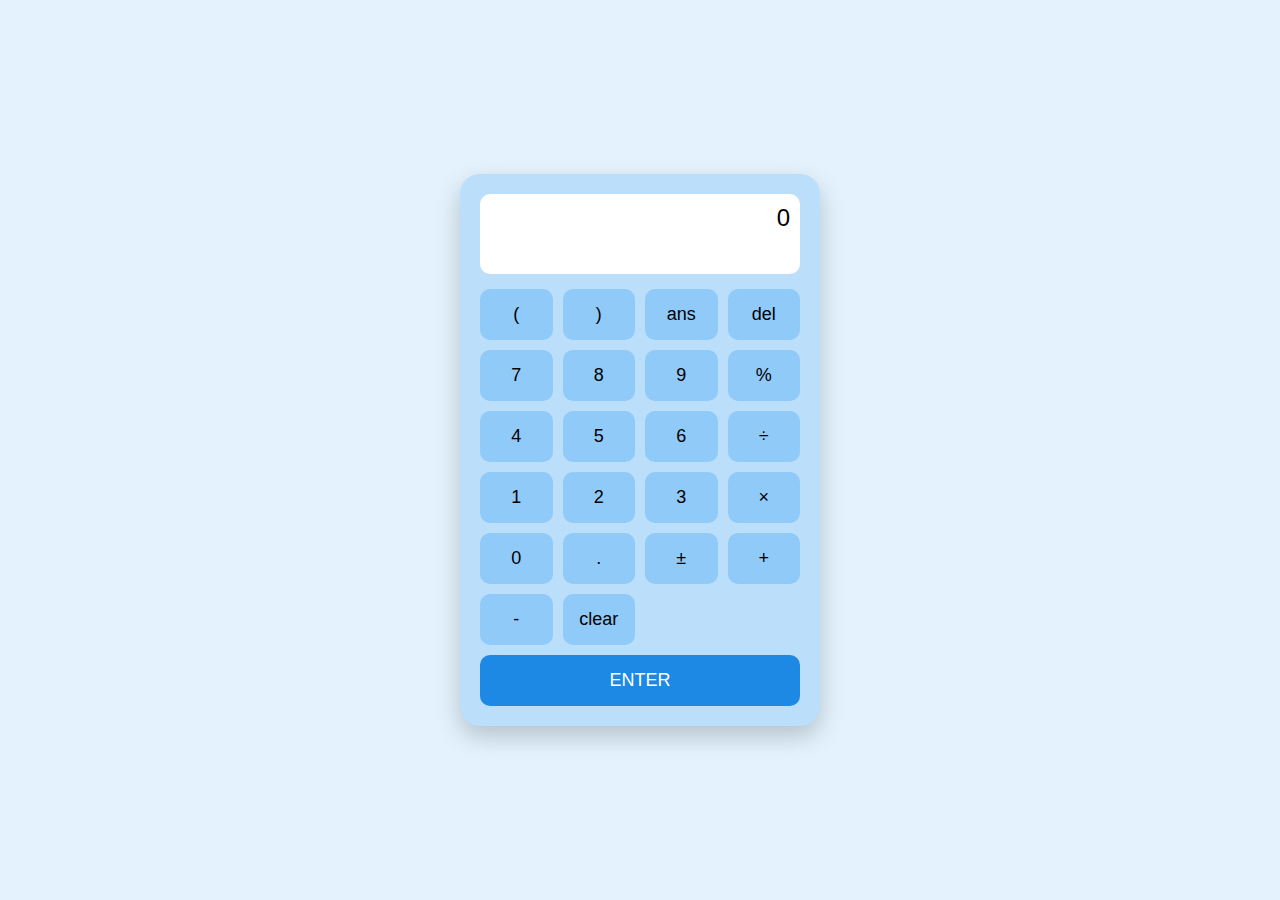
<file: Calculator/index.html>
<!DOCTYPE html>
<html lang="en">
<head>
  <meta charset="UTF-8">
  <meta name="viewport" content="width=device-width, initial-scale=1.0">
  <title>Calculator</title>
    <link rel="stylesheet" href="style.css">
</head>
<body>
  <div class="calculator">
    <div class="display" id="display">0</div>
    <div class="buttons">
      <button onclick="append('(')">(</button>
       <button onclick="append(')')">)</button>
       <button onclick="useAns()">ans</button>
      <button onclick="delChar()">del</button>
      <button onclick="append('7')">7</button>
      <button onclick="append('8')">8</button>
      <button onclick="append('9')">9</button>
      <button onclick="append('%')">%</button>
      <button onclick="append('4')">4</button>
      <button onclick="append('5')">5</button>
      <button onclick="append('6')">6</button>
      <button onclick="append('/')">&#247;</button>
      <button onclick="append('1')">1</button>
      <button onclick="append('2')">2</button>
      <button onclick="append('3')">3</button>
      <button onclick="append('*')">&#215;</button>
      <button onclick="append('0')">0</button>
      <button onclick="append('.')">.</button>
      <button onclick="toggleSign()">&#177;</button>
      <button onclick="append('+')">+</button>
      <button onclick="append('-')">-</button>
      
      <button onclick="clearDisplay()">clear</button>
       
      <button class="equal" onclick="calculate()">ENTER</button>
    </div>
  </div>

  <script src="script.js"></script>
</body>
</html>
</file>
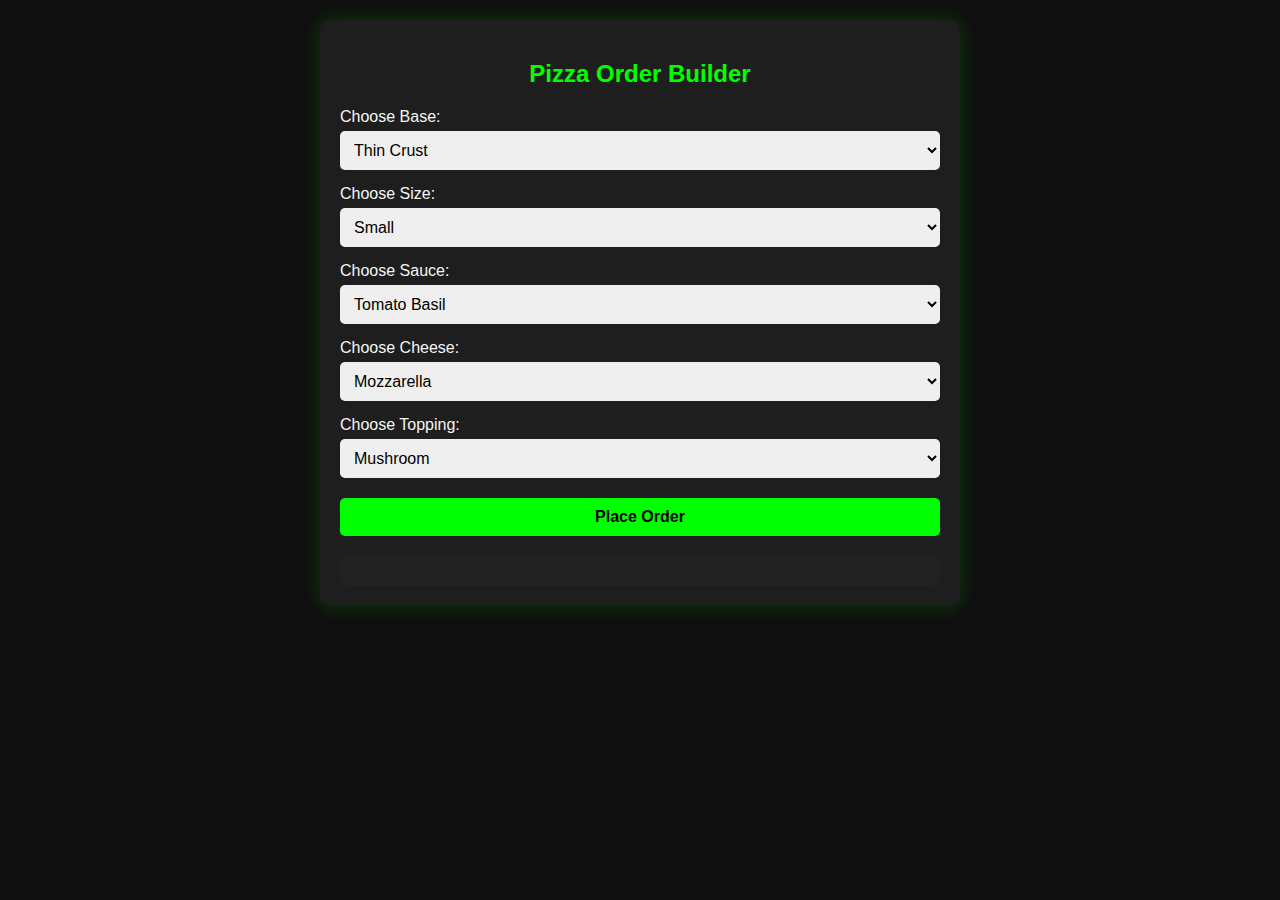
<file: pizza- delivery/index.html>
<!DOCTYPE html>
<html lang="en">
<head>
  <meta charset="UTF-8">
  <meta name="viewport" content="width=device-width, initial-scale=1.0">
  <title>Pizza Delivery App</title>
<link rel="stylesheet" href="style.css">
</head>
<body>
  <div class="container">
    <h2>Pizza Order Builder</h2>
    <form id="pizzaForm">
      <label for="base">Choose Base:</label>
      <select id="base">
        <option value="Thin Crust">Thin Crust</option>
         <option value="Cheese Burst">Cheese Burst</option>
             <option value="Classic Hand Tossed">Classic Hand Tossed</option>
      </select>
      <label for="size">Choose Size:</label>
      <select id="size">
        <option value="Small">Small</option>
             <option value="Medium">Medium</option>
        <option value="Large">Large</option>
      </select>
      <label for="sauce">Choose Sauce:</label>
      <select id="sauce">
           <option value="Tomato Basil">Tomato Basil</option>
    <option value="Pesto">Pesto</option>
        <option value="Barbecue">Barbecue</option>
         </select>
              <label for="cheese">Choose Cheese:</label>
      <select id="cheese">
        <option value="Mozzarella">Mozzarella</option>
    <option value="Cheddar">Cheddar</option>
        <option value="Parmesan">Parmesan</option>
        </select>
<label for="topping">Choose Topping:</label>
           <select id="topping">
         <option value="Mushroom">Mushroom</option>
        <option value="Pepperoni">Pepperoni</option>
           <option value="Olives">Olives</option>
          <option value="Onions">Onions</option>
        <option value="Capsicum">Capsicum</option>
    </select>
        <button type="button" onclick="placeOrder()">Place Order</button>
      </form>
      <div class="summary" id="summary"></div>
    </div>
<script src="script.js"></script>
</body>
</html>
</file>
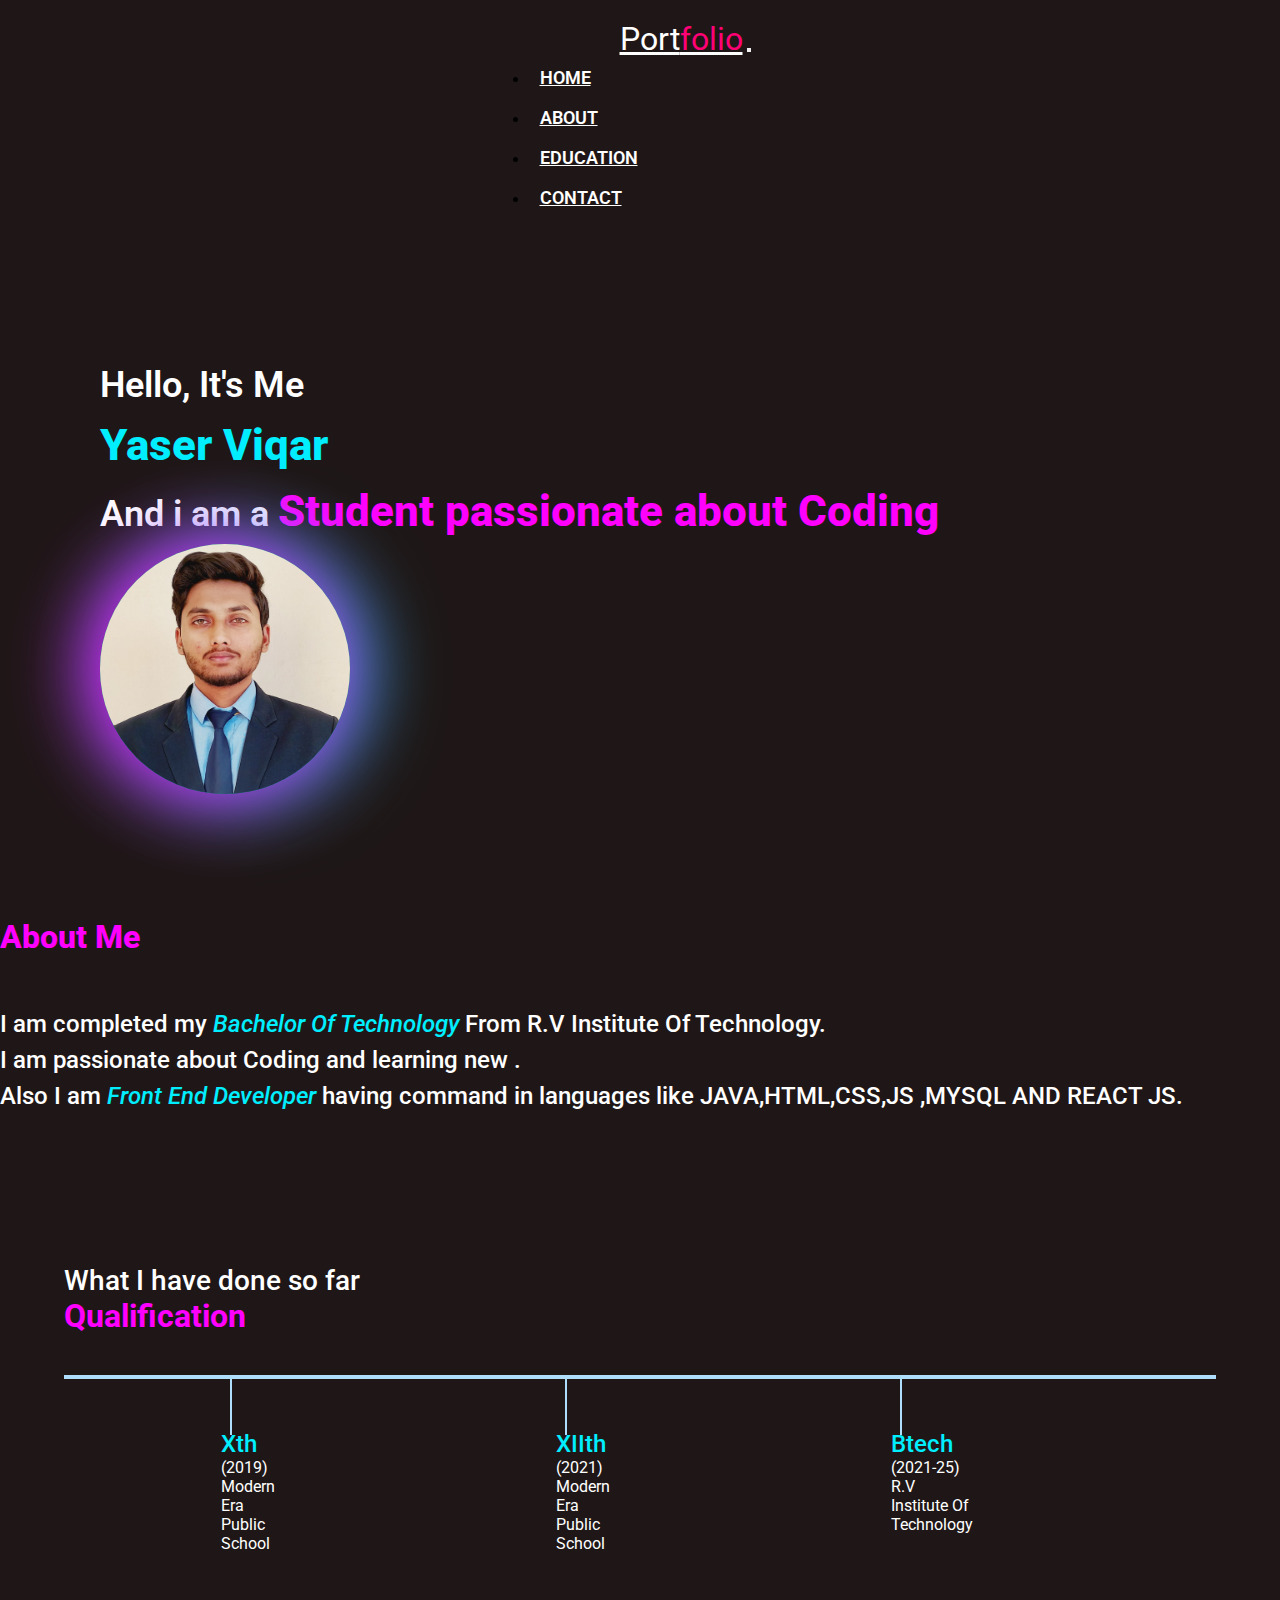
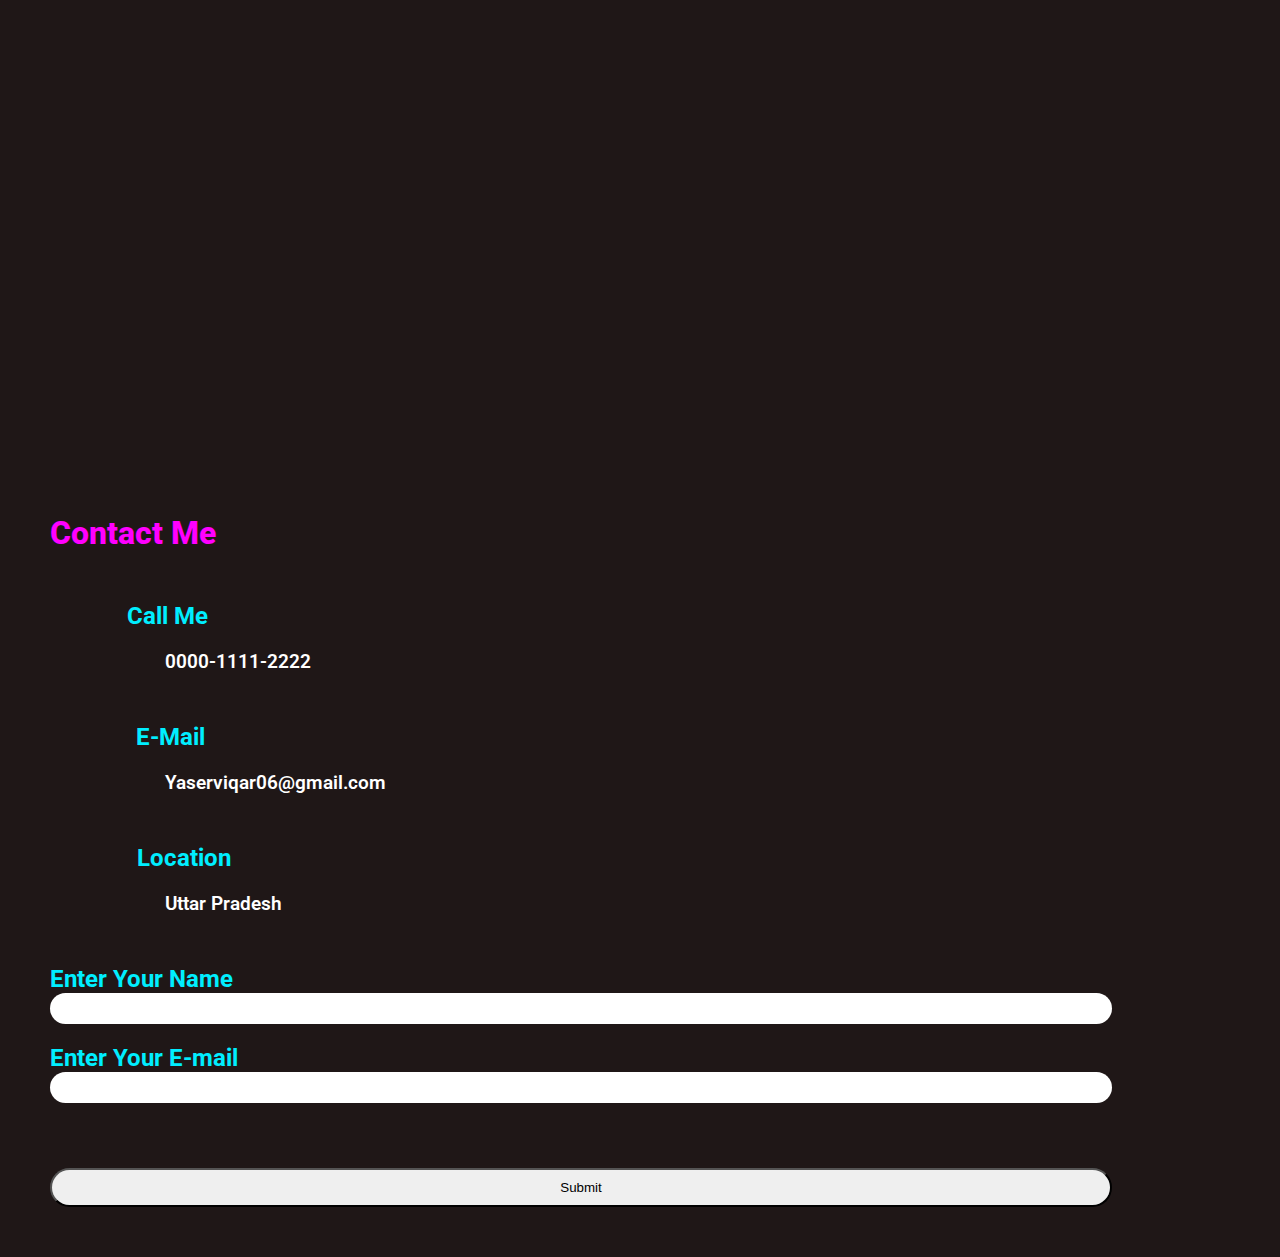
<file: Portfolio/index.html>
<!DOCTYPE html>
<html lang="en">

<head>
  <meta charset="UTF-8">
  <meta name="viewport" content="width=device-width, initial-scale=1.0">
  <title>My Portfolio</title>
  <link rel="stylesheet" href="styles.css" class="css">
  
</head>

<body>
  <nav class="navbar navbar-expand-lg">
    <div class="container-fluid">
      <a class="navbar-brand" href="#">Port<span class="folio">folio</span></a>
      <button class="navbar-toggler" type="button" data-bs-toggle="collapse" data-bs-target="#navbarNav"
        aria-controls="navbarNav" aria-expanded="false" aria-label="Toggle navigation">
        <span class="navbar-toggler-icon"></span>
      </button>
      <div class="collapse navbar-collapse" id="navbarNav">
        <ul class="navbar-nav ms-auto">
          <li class="nav-item">
            <a class="nav-link" aria-current="page" href="#about">HOME</a>
          </li>
          <li class="nav-item">
            <a class="nav-link" href="#aboutme">ABOUT</a>
          </li>
          <li class="nav-item">
            <a class="nav-link" href="#education">EDUCATION</a>
          </li>
          <li class="nav-item">
            <a class="nav-link" href="#contact">CONTACT</a>
          </li>
        </ul>
      </div>
    </div>
  </nav>


  <section id="about">

    <div class="row">
      <div class="col-lg-6 col-sm-12">
        <p class="about"> Hello, It's Me <br>
          <span class="name">Yaser Viqar</span><br>
          And i am a <span class="dev">Student passionate about Coding</span>
        </p>
      </div>
      <div class="col-lg-6 col-sm-12">
        <img class="myimage" src="images/abc.jpg" alt="">
      </div>

    </div>

  </section>


  <section id="aboutme">
    <div class="row">

     

      <div class="col-lg-6">
        <div class="container">
          <h1 class="text-center aboutme">About Me</h1>
          <p class="para"> I am completed my <span class="degree"><i>Bachelor Of Technology</i></span> From R.V
            Institute Of Technology.<br>
            I am passionate about Coding and learning new .<br>
            Also I am <span class="front"><i>Front End Developer</i></span> having command in languages like JAVA,HTML,CSS,JS
           ,MYSQL AND REACT JS.</p>
        </div>
      </div>
    </div>

  </section>

  <section id="education">

    <p class="qualification">What I have done so far</p>
    <span class="qua">Qualification</span>
    <div class="box">
      <div class="details">

        <div class="vertical">
          <span class="data">Xth </span><br>
          (2019) <br>
          Modern Era Public School

        </div>
      </div>
      <div class="details ">
        <div class="vertical">
          <span class="data">XIIth </span><br>
          (2021) <br>
          Modern Era Public School
        </div>
      </div>
      <div class="details">
        <div class="vertical">
          <span class="data"> Btech </span> <br>

          (2021-25) <br>
          R.V Institute Of Technology
        </div>
      </div>


    </div>
    </div>

    </div>


  </section>


  <section id="contact">
    <h1 class="text-center contact">Contact Me</h1>
    <div class="row">
      <div class="col-lg-6 msg">

        <i class="fa-solid fa-phone-volume fa-beat fa-2xl " style="color: #ebecef;"></i>
        <span class="call">Call Me</span>
        <div class="info">0000-1111-2222</div>


        <i class="fa-regular fa-envelope-open-text fa-beat fa-2xl" style="color: #ebecef;"></i>
        <span class="mail">E-Mail</span>
        <div class="info">Yaserviqar06@gmail.com</div>


        <i class="fa-sharp fa-solid fa-location-dot fa-beat fa-2xl" style="color: #f0f5ff;"></i>
        <span class="location">Location</span>
        <div class="info">Uttar Pradesh</div>
      </div>
      <div class="col-lg-6 form">
        <label for="name">Enter Your Name</label>
        <br>
        <input id="name" type="text">
        <br>
        <label for="E-Mail">Enter Your E-mail</label>
        <br>
        <input id="E-Mail" type="email">
        <button type="button" class="btn btn-outline-light text-center">Submit</button>
      </div>

    </div>
  </section>




  
</body>

</html>
</file>
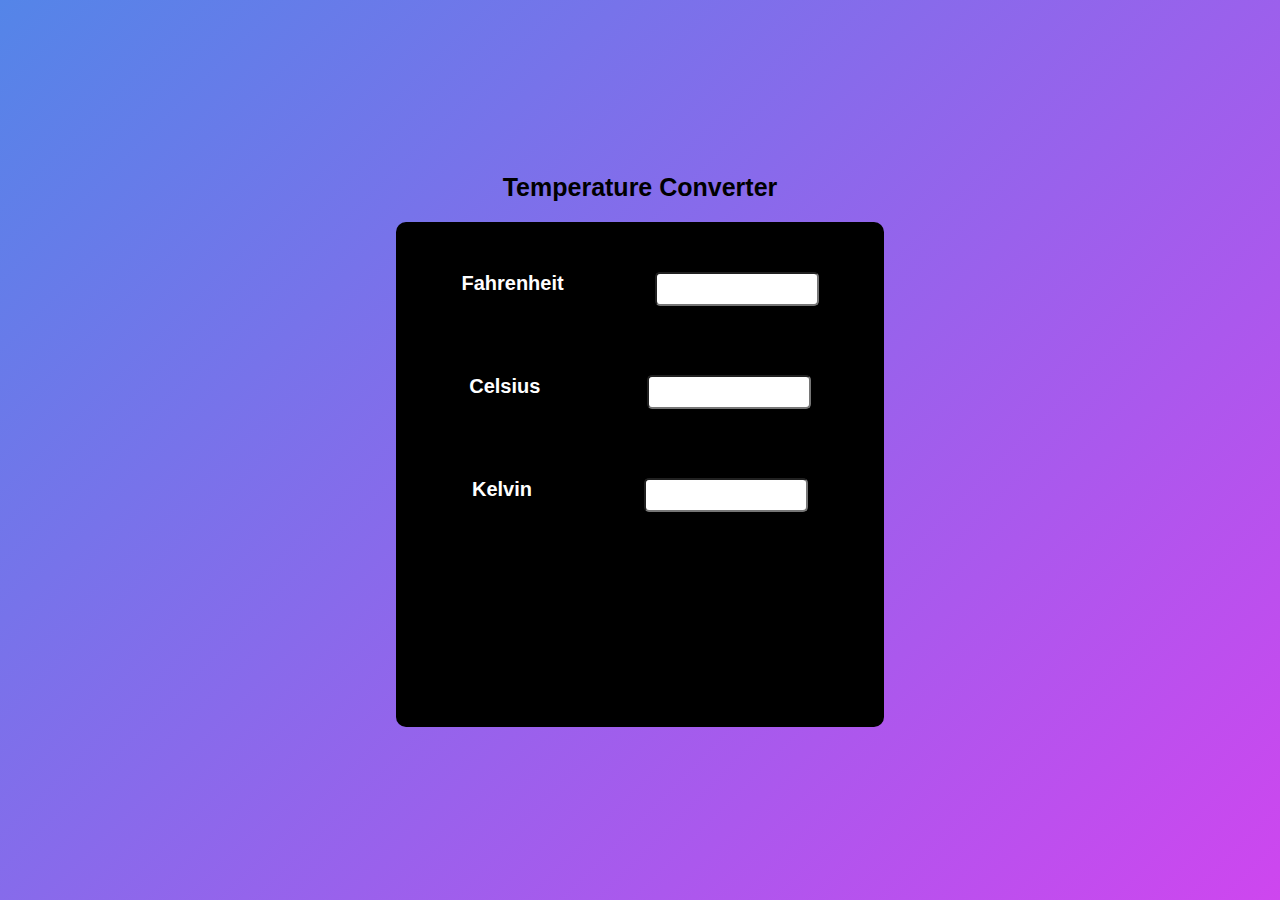
<file: Temperature-Convertor/index.html>
<!DOCTYPE html>
<html lang="en">
<head>
    <meta charset="UTF-8">
    <meta name="viewport" content="width=device-width, initial-scale=1.0">
    <title>Document</title>
    <link rel="stylesheet" href="style.css">
</head>
<body>
    <div class="container">
        <h1>
            Temperature Converter</h1>
        <div class="converter-row">
            <div class="col">
                <label>Fahrenheit</label>
                <input type="number" id="fahrenheit">
            </div>
 
            <div class="col">
                <label>Celsius</label>
                <input type="number" id="celsius">
            </div>
 
            <div class="col">
                <label>Kelvin</label>
                <input type="number" id="kelvin">
            </div>
        </div>
    </div>

    <script src="script.js"></script>
</body>
</html>
</file>
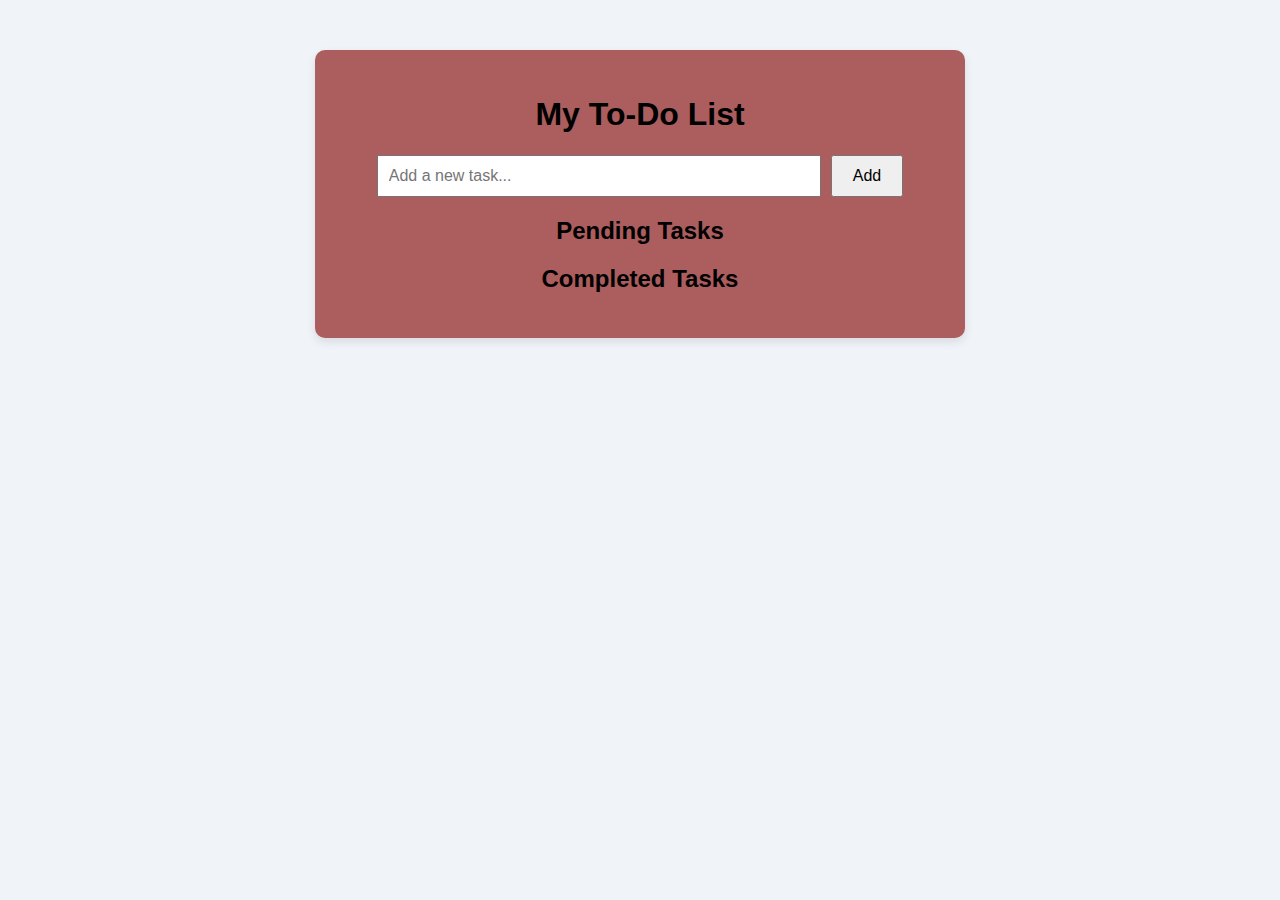
<file: to-do-webapp/index.html>
<!DOCTYPE html>
<html lang="en">
<head>
  <meta charset="UTF-8">
  <title>Basic To-Do WebApp</title>
  <link rel="stylesheet" href="style.css">
</head>
<body>
  <div class="container">
    <h1>My To-Do List</h1>
    <div class="input-section">
      <input type="text" id="taskInput" placeholder="Add a new task..." />
      <button onclick="addTask()">Add</button>
    </div>

    <div class="task-section">
      <h2>Pending Tasks</h2>
      <ul id="pendingList"></ul>
    </div>

    <div class="task-section">
      <h2>Completed Tasks</h2>
      <ul id="completedList"></ul>
    </div>
  </div>

  <script src="script.js"></script>
</body>
</html>
</file>
<file: Calculator/style.css>
body {
      background-color: #e3f2fd;
      display: flex;
      justify-content: center;
      align-items: center;
      height: 100vh;
      margin: 0;
      font-family: 'Segoe UI', sans-serif;
    }
    .calculator {
      background: #bbdefb;
      padding: 20px;
      border-radius: 20px;
      box-shadow: 0 10px 25px rgba(0, 0, 0, 0.2);
      width: 320px;
    }
    .display {
      background: white;
      border-radius: 10px;
      padding: 10px;
      font-size: 24px;
      height: 60px;
      text-align: right;
      margin-bottom: 15px;
      overflow: hidden;}
    .buttons {
      display: grid;
      grid-template-columns: repeat(4, 1fr);
      gap: 10px;}
    button {
      padding: 15px;
      font-size: 18px;
      border: none;
      border-radius: 10px;
      background: #90caf9;
      cursor: pointer;
      transition: background 0.2s;
    }
    button:hover {
      background: #64b5f6;
    }
.equal {
      grid-column: span 4;
      background-color: #1e88e5;
      color: white;
    }
</file>
<file: pizza- delivery/style.css>
body {
      font-family: Arial, sans-serif;
      background: #0f0f0f;
      color: #f5f5f5;
      margin: 0;
      padding: 20px;
    }
    .container {
      max-width: 600px;
      margin: auto;
      background: #1e1e1e;
      padding: 20px;
      border-radius: 10px;
      box-shadow: 0 0 20px rgba(0, 255, 0, 0.2);
    }
    h2 {
      text-align: center;
      color: #0f0;
    }
    label {
      display: block;
      margin: 15px 0 5px;
    }
    select, button {
      width: 100%;
      padding: 10px;
      border-radius: 5px;
      border: none;
      font-size: 16px;
    }
    button {
      background-color: #0f0;
      color: black;
      font-weight: bold;
      cursor: pointer;
      margin-top: 20px;
    }
    .summary {
      margin-top: 20px;
      padding: 15px;
      background-color: #222;
      border-radius: 10px;
    }
</file>
<file: Portfolio/styles.css>
@import url('https://fonts.googleapis.com/css2?family=Roboto:wght@700&display=swap');


* {
  margin: 0;
  padding: 0;
  box-sizing: border-box;
}

body {
  font-family: 'Roboto', sans-serif;
  height: 100vh;

}



.folio {
  color: #ff0075;
}



#aboutme {
  background-color: #1F1717;
  padding-bottom:50px;
}
.qualification{
  font-size:1.75rem;
  font-weight: 500;
}
.qua{
  font-size:2rem;
  font-weight: 700;
  color:#f0f;
}
.degree {
  color: #0ef;
}

.box{
 
  height:4px;
  margin-top:40px;
 background-color:#AEDEFC;
 display:flex;
}
.vertical{
  position: absolute;
 top:55px;
  left:-9px;

}
.details{
  background-color:#AEDEFC;
  height:60px;
  width:2px;
  margin:0 13vw;
  position: relative;
  
}
.data{
  color:#0ef;
  font-size:1.5rem;
  font-weight: 500;
}
#education{
  background-color: #1F1717;
  padding:100px 5vw;
  color:white;
  height:100vh;
}
.aboutme {
  padding-bottom: 50px;
  font-weight: 800;
  color: #f0f

}
#contact{
  padding:50px ;
  background-color: #1F1717;
}
.call{
  padding-left:3vw;
  font-size:1.5rem;
  font-weight:700;
  color:#0ef;
  padding-top:50px;
}
.msg{
  padding-left:3vw;
 
}
.mail{
  padding-left:3.75vw;
  font-size:1.5rem;
  font-weight:700;
  color:#0ef;
  
}
.contact{
  padding-bottom:50px;
  font-weight:800;
  color:#f0f;
}

.info{
  padding-left:6vw;

  padding-top:20px;
  font-size:1.2rem;
  padding-bottom:50px;
  font-weight: 600;
  color:white;
}
.location{
  font-size:1.5rem;
  font-weight:700;
  color:#0ef;
  padding-left:3.8vw;
}
label{
  color:#0ef;
  font-size:1.5rem;
  font-weight: 700;
 margin-bottom:20px ;
 
  cursor:pointer
}
#name{
  margin-bottom:20px;
}

.btn{
  margin-top:50px;
  cursor:pointer;
  padding:10px 5px;
  border-radius:50px;
  width:90%;
 
  
}
input{
  margin-bottom:15px;
  padding:8px 15px;
  width:90%;
  border:none;
  outline: none;
  border-radius:100px;
}
.number{
  padding-left:3vw;
  font-size:1.25rem;
}
.container {
  padding-top: 70px;
  color: white;
font-weight: 500;

}

.front {
  color: #0ef;
}

.para {
  font-size: 1.5rem;
  line-height: 1.5;
}

nav .container-fluid .navbar-brand {
  font-size: 2rem;
  padding-left: 90px;
  color: white;

}
nav .container-fluid img {
  height: 200px;
  width: 200px;

}

nav {
  padding: 20px 50px;
  background-color: #1F1717;
  display: flex;
  justify-content: center;
}

nav .container-fluid ul li {
  padding: 10px;
  font-size: 1.1rem;
  position: relative;
  font-weight: 600;

}

nav .container-fluid ul li a::after {
  content: "";
  opacity: 0;
  border-bottom: 3px solid #AEDEFC;
  position: absolute;
  width: 100%;
  bottom: 0;
  left: 0;

}

nav .container-fluid ul li a {
  color: white;
}

nav .container-fluid ul li a:hover {
  color: #0ef;
}

nav .container-fluid ul li a:hover::after {
  opacity: 1;

}

.about {
  padding-top: 70px;

  font-size: 2.25rem;
  font-weight: 600;
  color: white;
  line-height: 1.5;

}

.dev {
  font-size: 2.75rem;
  font-weight: 800;
  color: #f0f;
}

.name {
  font-weight: 800;
  color: #0ef;
  font-size: 2.75rem;
}

#about {
  background-color: #1F1717;
  padding: 50px 100px;
  display: flex;
  justify-content: space-between;
  align-items: flex-start; /* aligns image to top */
  flex-wrap: wrap;
}

.myimage {
  height: 250px;
  width: 250px;
  border-radius: 50%;
  box-shadow: inset 0 0 50px #0ef,
    -10px 0 80px #f0f,
    10px 0 80px #0ef;
  margin-top: 0; /* remove excess margin */
}
.nav-profile {
  height: 100px;
  width: 100px;
  border-radius: 50%;
  margin-left: 10px;
  box-shadow: 0 0 15px #0ef;
}
</file>
<file: Temperature-Convertor/style.css>
* {
    margin: 0;
    padding: 0;
    font-family:
        Verdana, Geneva, Tahoma, sans-serif;
}

.container {
   width:100%;
    height: 100vh;

    background: linear-gradient(135deg, #5485e8, #ce46ef);
    display: flex;
    flex-direction: column;
    justify-content: center;
    align-items: center;
}

.container h1 {
    color: black;
    font-weight: 800;
    font-size: 25px;
    padding-bottom:20px;
    text-align: center;
}

.converter-row {
width:35%;
height:45%;
    align-items: center;
    background: black;
    border-radius: 10px;
    padding: 50px 20px;
}

.col {
    display:flex;
    padding-bottom:40px;
    justify-content:space-around;

}

.col label {
    font-size: 20px;
    font-weight: 800;
    margin-bottom: 40px;
    color: #fff;
}

.col input {
    width: 160px;
    height: 30px;
    background: white;
    border-radius: 5px;
    text-align: center;
    font-weight: 700;
    font-size:15px;
}
</file>
<file: to-do-webapp/style.css>
body {
  font-family: Arial, sans-serif;
  background-color: #f0f4f8;
   margin: 0;
  padding: 0;}
.container {
  width: 90%;
 max-width: 600px;
  margin: 50px auto;
  background-color: #ac5d5d;
    padding: 25px;
  border-radius: 10px;
  box-shadow: 0 4px 10px rgba(0,0,0,0.1);
}
h1, h2 {
  text-align: center;
}
.input-section {
  display: flex;
  justify-content: center;
   margin-bottom: 20px;}
.input-section input {
  width: 70%;
  padding: 10px;
   font-size: 16px;}
.input-section button {
  padding: 10px 20px;
  margin-left: 10px;
   font-size: 16px;
  cursor: pointer;
}
.task-section {
  margin-top: 20px;
}
ul {
  list-style-type: none;
  padding-left: 0;}
li {
  background: #e8f0fe;
  margin: 8px 0;
padding: 10px;
  border-radius: 5px;
    display: flex;
  justify-content: space-between;
  align-items: center;
}

li.completed {
  background: #d4edda;
  text-decoration: line-through;
 color: #555;
}
.task-buttons button {
  margin-left: 5px;
  cursor: pointer;
}
</file>
